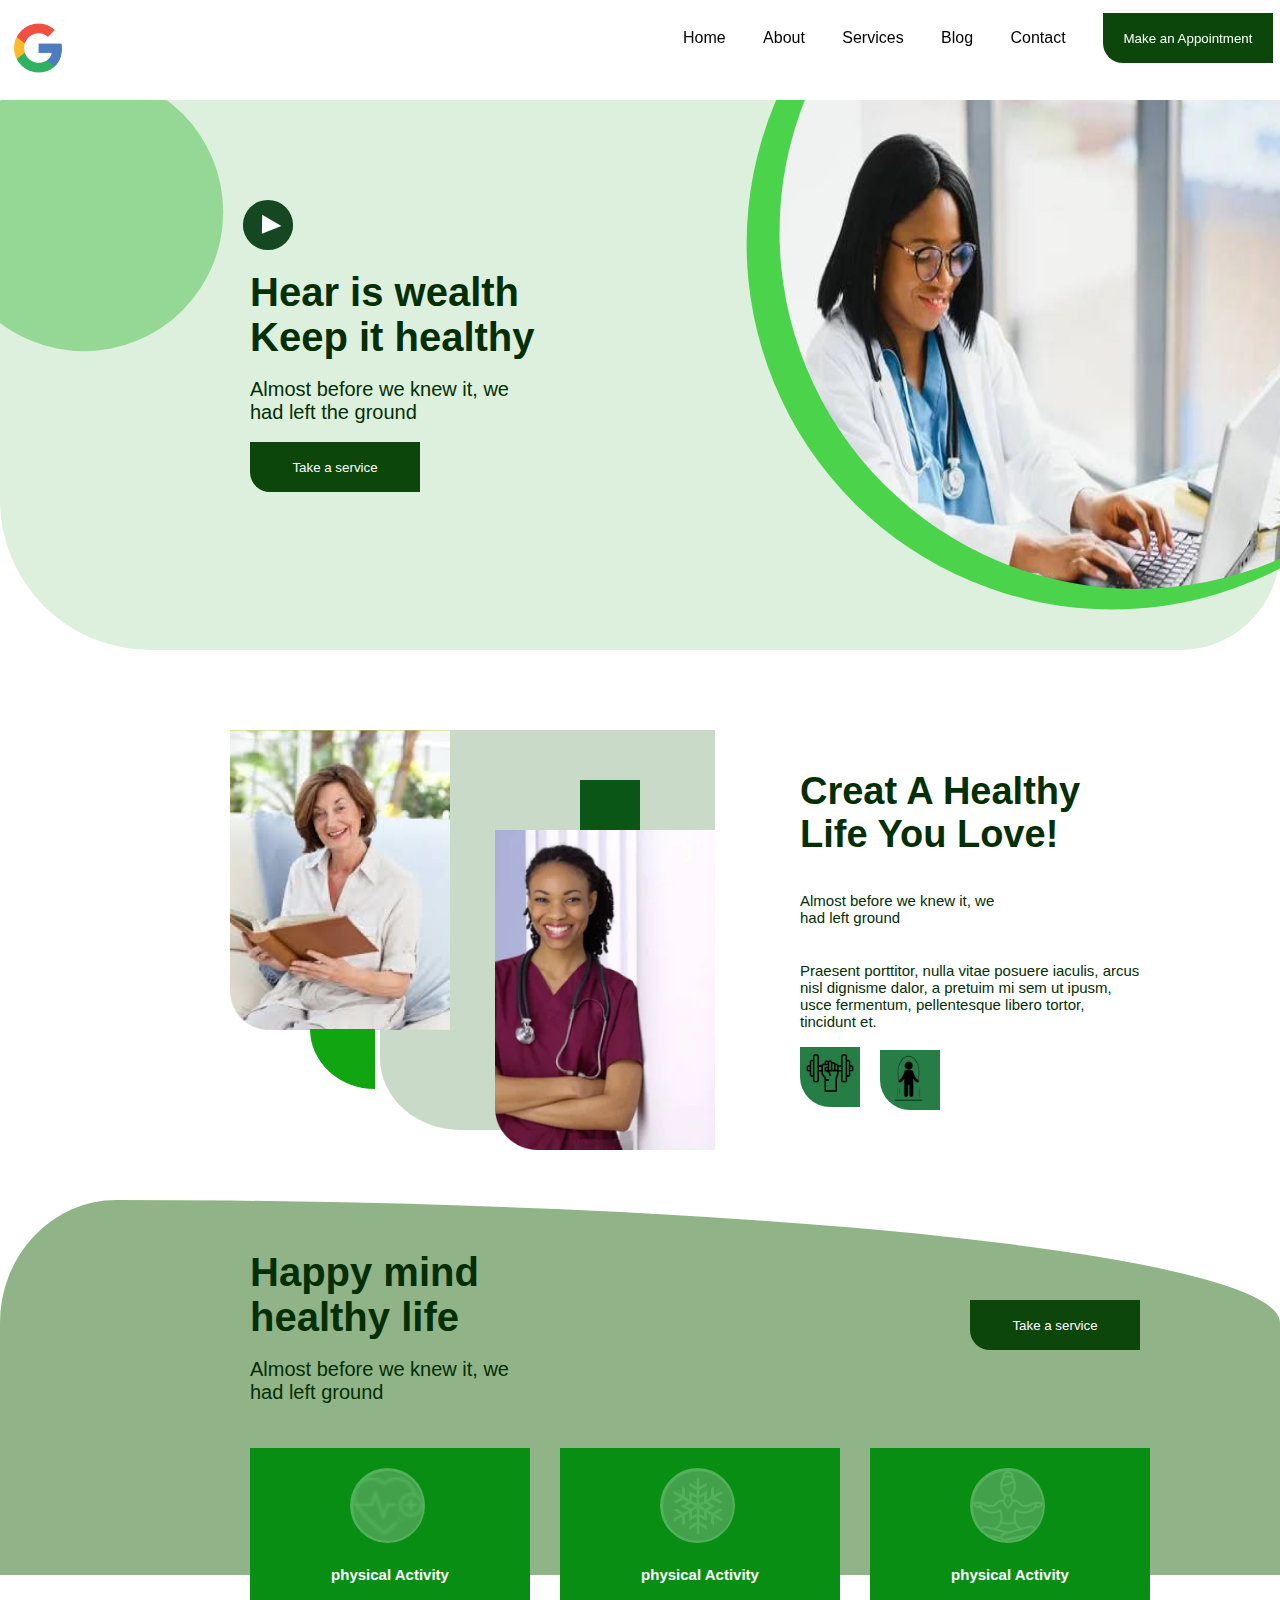
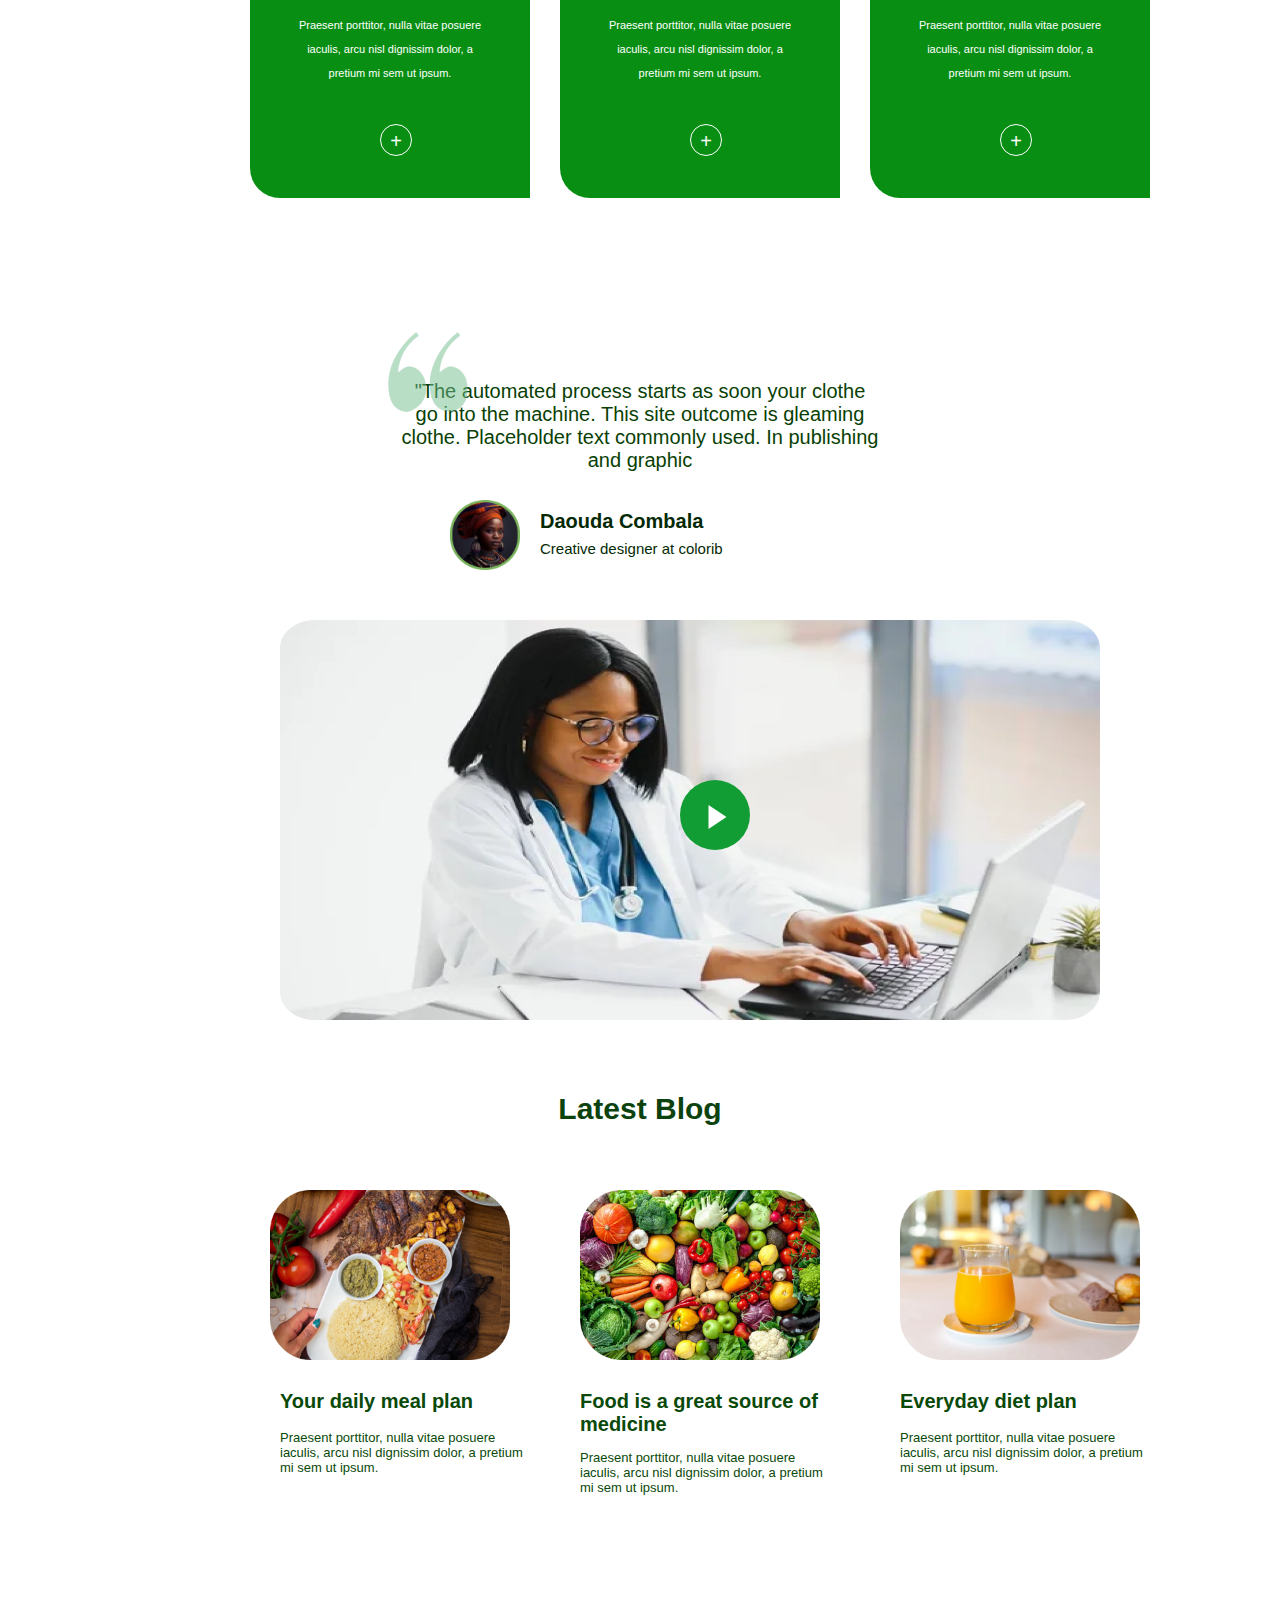
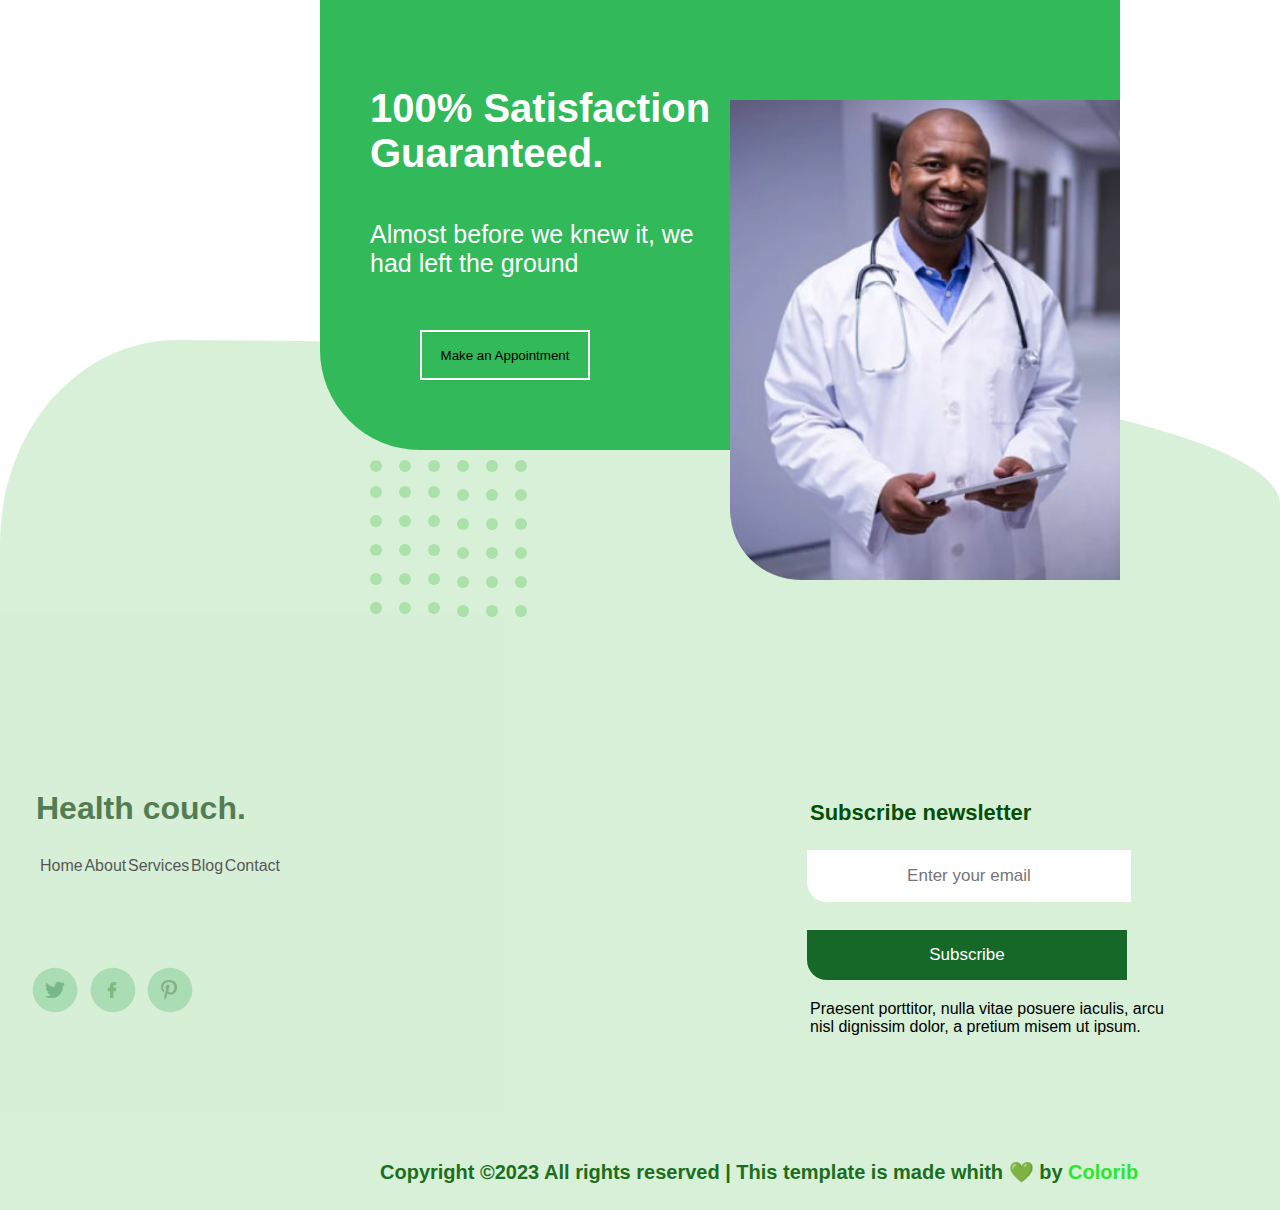
<file: index.html>
<!DOCTYPE html>
<html lang="fr">
    <head>
        <meta charset="UTF-8">
        <meta name="viewport" content="width=device-width, initial-scale=1.0">
        <link rel="stylesheet" href="style.css">
        <title>Site web</title>

    </head>

    <body>
        <header class="main">
            <nav>
                <img src="images/logo.jpeg">
                <ul>
                    <a href="#">Home</a>
                    <a href="#">About</a>
                    <a href="#">Services</a>
                    <a href="#">Blog</a>
                    <a href="#">Contact</a>
                    <button><a class="button" href="#">Make an Appointment</a></button>
                </ul>
            </nav>
        </header>

 <!-- Home -->

        <div class="g_round">
            <div class="round_1"></div>
            <div class="rnd"></div>
            <div class="tr"></div>
            <div class="space_text">
                <h1>Hear is wealth <br> Keep it healthy</h1><br>
                <p>Almost before we knew it, we <br> had left the ground</p><br>
                <button><a class="index" href="#">Take a service</a></button>
            </div>
            <div class="round_2"><img src="images/doc.jpg"></div> 
        </div>

<!-- About -->

        <section class="section_about">
            <div class="about_text">
                <h1>Creat A Healthy<br>Life You Love!</h1><br><br>
                <p>Almost before we knew it, we<br>had left ground</p><br><br>
                <p>Praesent porttitor, nulla vitae posuere iaculis, arcus<br>
                    nisl dignisme dalor, a pretuim mi sem ut ipusm,<br>
                    usce fermentum, pellentesque libero tortor,<br> tincidunt et.<br><br>
                </p>
                <div class="ind1"></div>
                <img class="ff" src="images/poid.png">
                <div class="ind2"></div>
                <img class="kk" src="images/corde-removebg-preview.png">
            </div>

            <div class="cadre">
                <div class="ind3"></div>
                <div class="ph1"><img class="pp" src="images/10.png"></div>
                <div class="ph2"><img src="images/11.png"></div>
                <div class="ind4"></div>
            </div>
        </section>

<!-- service -->

        <section class="take_service">
            <div class="service_text">
                <h1>Happy mind<br>healthy life</h1><br>
                <p>Almost before we knew it, we<br>had left ground</p>
            </div>
            <button class="bt_service"><a class="t_service" href="#">Take a service</a></button>
        </section>
 <!-- les carres -->
        <section class="carre">
            <div class="carre1">
                <div class="rn"><img class="i1" src="images/1.jpg" alt=""></div>
                <div class="text_carre">
                    <h4>physical Activity</h4><br><br>
                    <p>Praesent porttitor, nulla vitae posuere<br><br> iaculis, arcu nisl dignissim dolor, a<br><br> pretium mi sem ut ipsum.</p>
                    <div class="singne"><p>+</p></div>
                </div>
            </div>

            <div class="carre2">
                <div class="rn2"><img class="i2" src="images/2.jpg"></div>
                <div class="text_carre2">
                    <h4>physical Activity</h4><br><br>
                    <p>Praesent porttitor, nulla vitae posuere<br><br> iaculis, arcu nisl dignissim dolor, a<br><br> pretium mi sem ut ipsum.</p>
                    <div class="singne2"><p>+</p></div>
                </div>
            </div>

            <div class="carre3">
                <div class="rn3"><img class="i3" src="images/3.jpg"></div>
                <div class="text_carre3">
                    <h4>physical Activity</h4><br><br>
                    <p>Praesent porttitor, nulla vitae posuere<br><br> iaculis, arcu nisl dignissim dolor, a<br><br> pretium mi sem ut ipsum.</p>
                    <div class="singne3"><p>+</p></div>
                </div>
                
        </section>
<!-- suite -->
        <div class="suite">
            <div class="tt">
                
                <img class="s_66" src="images/66.png">
                <p>"The automated process starts as soon your clothe<br>go into the machine. This site outcome is gleaming<br>clothe. Placeholder text commonly used. In publishing<br>and graphic</p>
            </div>
            <div class="r_im">
                <img class="im4" src="images/4.png">
                <h5>Daouda Combala</h5>
                <p>Creative designer at colorib</p>
            </div>

            <div class="vid">
                <img class="doc" src="images/5.png">
                <div class="play">
                    <div class="lecture"></div>
                </div>
            </div>
        </div>

    <!-- blog -->

        <section class="blog">
            
            <h3>Latest Blog</h3>

            <div class="plat">
                <img class="garb" src="images/6.png">
                <h1><a href="#">Your daily meal plan</a></h1><br><br>
                <p>Praesent porttitor, nulla vitae posuere<br> iaculis, arcu nisl dignissim dolor, a pretium<br> mi sem ut ipsum.</p>
            </div>

            <div class="legu">
                <img class="fru" src="images/7.png">
                <h1><a href="#">Food is a great source of<br> medicine</a></h1><br><br>
                <p>Praesent porttitor, nulla vitae posuere<br> iaculis, arcu nisl dignissim dolor, a pretium<br> mi sem ut ipsum.</p>
            </div>

            <div class="jus">
                <img class="sir" src="images/8.png">
                <h1><a href="#">Everyday diet plan</a></h1><br><br>
                <p>Praesent porttitor, nulla vitae posuere<br> iaculis, arcu nisl dignissim dolor, a pretium<br> mi sem ut ipsum.</p>
            </div>

        </section>

        <section class="sec_docteur">
            <div class="doc_text">
                <h1>100% Satisfaction<br> Guaranteed.</h1>
                <p>Almost before we knew it, we<br> had left the ground</p>
                <button class="sn"><a href="#">Make an Appointment</a></button>
                <img class="im_doc" src="images/9.jpg">
            </div>

            <div class="ro1">
                <div class="dd1"></div>
                <div class="dd2"></div>
                <div class="dd3"></div>
                <div class="dd4"></div>
                <div class="dd5"></div>
                <div class="dd6"></div>
            </div>

            <div class="ro2">
                <div class="p1"></div>
                <div class="p2"></div>
                <div class="p3"></div>
                <div class="p4"></div>
                <div class="p5"></div>
                <div class="p6"></div>
            </div>

            <div class="ro3">
                <div class="m1"></div>
                <div class="m2"></div>
                <div class="m3"></div>
                <div class="m4"></div>
                <div class="m5"></div>
                <div class="m6"></div>
            </div>

            <div class="ro4">
                <div class="w1"></div>
                <div class="w2"></div>
                <div class="w3"></div>
                <div class="w4"></div>
                <div class="w5"></div>
                <div class="w6"></div>
            </div>
            <div class="ro5">
                <div class="a1"></div>
                <div class="a2"></div>
                <div class="a3"></div>
                <div class="a4"></div>
                <div class="a5"></div>
                <div class="a6"></div>
            </div>
            <div class="ro6">
                <div class="v1"></div>
                <div class="v2"></div>
                <div class="v3"></div>
                <div class="v4"></div>
                <div class="v5"></div>
                <div class="v6"></div>
            </div>
            <div class="ro7">
                <div class="s1"></div>
                <div class="s2"></div>
                <div class="s3"></div>
                <div class="s4"></div>
                <div class="s5"></div>
                <div class="s6"></div>
            </div>


        </section>
        <footer>
            <div class="foot_nav">
                <h1><a href="#">Health couch.</a></h1>
                <ul>
                    <a href="#">Home</a>
                    <a href="#">About</a>
                    <a href="#">Services</a>
                    <a href="#">Blog</a>
                    <a href="#">Contact</a>
                </ul>
                <div class="r1"></div>
                <img class="r1_im" src="images/twitter.png">
                <div class="r2"></div>
                <img class="r2_im" src="images/facebook.png">
                <div class="r3"></div>
                <img class="r3_im" src="images/pinterest.png">
            </div>

            <div class="newslet">
                <h1>Subscribe newsletter</h1>
            </div>
            <div class="p_for">
                <input type="text" placeholder="Enter your email"> <br><br>
                <button>Subscribe</button>
                <p>Praesent porttitor, nulla vitae posuere iaculis, arcu<br> nisl dignissim dolor, a pretium misem ut ipsum.</p><br><br><br>
                <h5>Copyright ©2023 All rights reserved | This template is made whith 💚 by <a href="#">Colorib</a></h5>
            </div>
            

        </footer>

    </body>
</html>
</file>
<file: style.css>
*{
    margin: 0px;
}
body{
    background-color: white;
    overflow-x: hidden;
    z-index: 0;
    font-family: Verdana, Geneva, Tahoma, sans-serif;

}

nav{
    display: flex;
    min-height: 50px;
    border: solid;
    border-color: white;
    position: fixed;
    width: 100%;
    z-index: 2;
}


/* HEADER */

header{
    background-color: white;
    border-radius: 10px 10px 10px 10px;
    position: fixed;
    height: 50px;
    width: 100%;
    z-index: 1;
}

button{
    background-color: rgb(12, 70, 10);
    width: 170px;
    height: 50px;
    border-style: none;
    border-radius: 0 0 0 20px;
}
.button{
    color: white;
}


img{
    width: 70px;
    height: 70px;
    position: absolute;
    top: 10px;
}

.main{
    width: 100%;
    height: 100px;
    position: fixed;
    background-color: white;
}

a{
    text-decoration: none;
    color: black;
}


nav ul{
    display: flex;
    flex: 2 2 50px;
    justify-content: space-between;
    align-items: center;
    margin: 10px;
    margin-left: 50%;

}

/*Home*/

.g_round{
    width: 100vw;
    height: 550px;
    background-color: rgb(221, 240, 221);
    border-radius: 0 0 100px 150px;
    display: flex;
    position: absolute;
    top: 100px;
}

div.round_1{
         width: 400px;
        height: 400px;
        /* border-radius: 50%; */
        background-color: rgb(149, 215, 149);
        /* display: flex; */
        /* position: absolute; */
        /* left: -170px; */
        clip-path: circle(34.8% at 21% 28%);

}

div.round_2{
        width: 600px;
        height: 600px;
        /* border-radius: 50%; */
        background-color: rgb(76, 211, 76);
        margin-left: auto;
        clip-path: circle(60.9% at 72% 24%);

}

.round_2 img{
    width: 620px;
    height: 550px;
    clip-path: circle(60.9% at 72% 24%);
    margin-top: -10px;
    margin-left: 10px;
}   
.space_text{
    position: absolute;
    top: 170px;
    left: 250px;
}

.space_text h1{
    font-size: 40px;
    font-family: "Poppins",sans-serif;
    color: rgb(4, 46, 4);
}

.space_text p{
    font-size: 20px;
    font-family: "Poppins",sans-serif;
    color: rgb(4, 46, 4);
}

.index{
    color: white;
}

.tr{
    height: 30px;
    width: 30px;
    clip-path: polygon(88% 53%, 24% 16%, 23% 79%);
    background-color: white;
    position: absolute;
    top: 110px;
    left: 255px;
}
.rnd{
    height: 50px;
    width: 50px;
    background-color: rgb(22, 71, 35);
    clip-path: circle(50.2% at 50% 50%);
    position: absolute;
    top: 100px;
    left: 243px;
}

/*About*/

.about_text{
    position: absolute;
    top: 770px;
    left: 800px;
}

.about_text h1{
    font-size: 38px;
    font-family: "Poppins",sans-serif;
    color: rgb(4, 46, 4);
}

.about_text p{
    font-size: 15px;
    font-family: "Poppins",sans-serif;
    color: rgb(4, 46, 4);
}


div.ind1{
    height: 60px;
    width: 60px;
    background-color: rgb(38, 125, 70);
    
    border-radius: 0% 0% 100% 100% / 0% 0% 0% 100% ;
}
.ff{
    height: 50px;
    width: 50px;
    top: 278px;
    left: 5px;
}
.kk{
    height: 50px;
    width: 50px;
    top: 283px;
    left: 83px;
}

div.ind2{
    height: 60px;
    width: 60px;
    background-color: rgb(38, 125, 70);
    border-radius: 0% 0% 100% 100% / 0% 0% 0% 100% ;
    position: absolute;
    left: 80px;
    top: 280px;
    
}

div.cadre{
    height: 400px;
    width: 335px;
    background-color: rgb(201, 218, 201);
    position: absolute;
    top: 730px;
    left: 380px;
    border-radius: 10% 10% 0% 24% / 0% 0% 1% 18% ;

}

div.ph1{
    height: 300px;
    width: 220px;
    background-color: rgb(18, 198, 18);
    position: absolute;
    top: 100px;
    left: 115px;
    border-radius: 10% 10% 0% 24% / 0% 0% 1% 18% ;
}

div.ph1{
    height: 300px;
    width: 220px;
    background-color: rgb(18, 198, 18);
    position: absolute;
    top: 100px;
    left: 115px;
    border-radius: 10% 10% 0% 24% / 0% 0% 1% 18% ;
}

div.ind3{
    height: 50px;
    width: 60px;
    background-color: rgb(9, 86, 22);
    position: absolute;
    top: 50px;
    left: 200px;
}

div.ph1 img{
    position: absolute;
    width: 220px;
    height: 320px;
    top: auto;   
}


div.ph2{
    height: 300px;
    width: 220px;
    background-color: rgb(208, 197, 75);
    position: absolute;
    top: 0px;
    left: -150px;
    border-radius: 10% 10% 0% 24% / 0% 0% 1% 18% ;
}

div.ph2 img{
    position: absolute;
    width: 220px;
    height: 300px;
    top: 0px;
}

div.ind4{
    height: 60px;
    width: 65px;
    background-color: rgb(18, 165, 18);
    position: relative;
    top: 299px;
    left: -70px;
    border-radius: 2% 10% 0% 100% / 0% 0% 10% 100% ;
}

/*service*/

.take_service{
    width: 100vw;
    height: 375px;
    background-color: rgb(144, 179, 136) ;
    position: absolute;
    top: 1200px;
    border-radius: 10% 100% 100% 0% / 36% 36% 0% 25% ;
}

.service_text{
    position: absolute;
    top: 50px;
    left: 250px;
}

.service_text h1{
    font-size: 40px;
    font-family: "Poppins",sans-serif;
    color: rgb(4, 46, 4);
}

.service_text p{
    font-size: 20px;
    font-family: "Poppins",sans-serif;
    color: rgb(4, 46, 4);
}

.bt_service{
    left: 970px;
    top: 100px;
    position: absolute;
}

.t_service{
    color: white;
}

/*le carres*/

.carre1{
    height: 350px;
    width: 280px;
    position: absolute;
    background-color: rgb(8, 143, 19);
    top: 1448px;
    left: 250px;
    text-align: center;
    border-radius: 0 0 0 30px;
}

div.rn{
    height: 75px;
    width: 75px;
    background-color: white;
    position: absolute;
    border-radius: 50%;
    left: 100px;
    margin-top: 20px;
    opacity: .3;
}

div.text_carre h4{
    margin-top: 118px;
    color: white;
    font-size: 15px;
    font-family: "Poppins",sans-serif;
}

div.text_carre p{
    color: white;
    font-size: 11px;
    font-family: "Poppins",sans-serif;
}

div.singne{
    height: 30px;
    width: 30px;
    position: absolute;
    border-radius: 50%;
    border: 1px solid white;
    left: 130px;
    margin-top: 45px;
    color: white;
}

div.singne p{
    font-size: 20px;
    margin-top: 5px;
}

.carre2{
    height: 350px;
    width: 280px;
    position: absolute;
    background-color: rgb(8, 143, 19);
    top: 1448px;
    left: 560px;
    text-align: center;
    border-radius: 0 0 0 30px;
}

div.rn2{
    height: 75px;
    width: 75px;
    background-color: white;
    position: absolute;
    border-radius: 50%;
    left: 100px;
    margin-top: 20px;
    opacity: .3;
}

div.text_carre2 h4{
    margin-top: 118px;
    color: white;
    font-size: 15px;
    font-family: "Poppins",sans-serif;
}

div.text_carre2 p{
    color: white;
    font-size: 11px;
    font-family: "Poppins",sans-serif;
}

div.singne2{
    height: 30px;
    width: 30px;
    position: absolute;
    border-radius: 50%;
    border: 1px solid white;
    left: 130px;
    margin-top: 45px;
    color: white;
}

div.singne2 p{
    font-size: 20px;
    margin-top: 5px;
}


.carre3{
    height: 350px;
    width: 280px;
    position: absolute;
    background-color: rgb(8, 143, 19);
    top: 1448px;
    left: 870px;
    text-align: center;
    border-radius: 0 0 0 30px;
}
div.rn3{
    height: 75px;
    width: 75px;
    background-color: white;
    position: absolute;
    border-radius: 50%;
    left: 100px;
    margin-top: 20px;
    opacity: .3;
}
div.text_carre3 h4{
    margin-top: 118px;
    color: white;
    font-size: 15px;
    font-family: "Poppins",sans-serif;
}
div.text_carre3 p{
    color: white;
    font-size: 11px;
    font-family: "Poppins",sans-serif;
}

div.singne3{
    height: 30px;
    width: 30px;
    position: absolute;
    border-radius: 50%;
    border: 1px solid white;
    left: 130px;
    margin-top: 45px;
    color: white;
}

div.singne3 p{
    font-size: 20px;
    margin-top: 5px;
}

img.i1{
    width: 70px;
    height: 70px;
    position: absolute;
    border-radius: 50%;
    margin-left: -35px;
    margin-top: -7px;
    background-color: white;
    opacity: .2;
}

img.i2{
    width: 70px;
    height: 70px;
    position: absolute;
    border-radius: 50%;
    margin-left: -35px;
    margin-top: -7px;
    background-color: white;
    opacity: .2;
}

img.i3{
    width: 70px;
    height: 70px;
    position: absolute;
    border-radius: 50%;
    margin-left: -35px;
    margin-top: -7px;
    background-color: white;
    opacity: .2;
}

div.tt{
    position: relative;
    font-size: 20px;
    text-align: center;
    color: rgb(9, 63, 5);
    top: 1980px;
}
div img.s_66{
    opacity: .5;
    margin-left: -252px;
    top: -48px;
    height: 80px;
    width: 80px;
}

div img.im4{
    height: 70px;
    width: 70px;
    position: absolute;
    top: 2100px;
    margin-left: 450px;
}

div.r_im h5{
    position: absolute;
    font-size: 20px;
    top: 2110px;
    margin-left: 540px;
    color: rgb(4, 41, 4);
}

div.r_im p{
    position: absolute;
    font-size: 15px;
    top: 2140px;
    margin-left: 540px;
    color: rgb(4, 41, 4);
}

/*pplay*/

div.vid{
    height: 350px;
    width: 900px;
    background-color: white;
    position: absolute;
    top: 2230px;
    margin-left: 280px;
    border-radius: 20px 20px 20px 20px;
}

div img.doc{
    height: 400px;
    width: 820px;
    position: absolute;
    margin-top: -20px;
    border-radius: 20px 20px 20px 20px;
}

div div.play{
    width: 70px;
    height: 70px;
    border-radius: 50%;
    background-color: rgb(17, 156, 52);
    position: absolute;
    margin-top: 150px;
    margin-left: 400px;
}

div div.lecture{
    width: 150px;
    height: 150px;
    background-color: white;
    position: absolute;
    clip-path: polygon(61% 48%, 49% 40%, 49% 56%);
    top: -35px;
    left: -45px;
}

/*blog*/

.blog h3{
    font-size: 30px;
    text-align: center;
    color: rgb(11, 66, 14);
    position: relative;
    top: 2600px;
}

.plat img{
    height: 170px;
    width: 240px;
    margin-top: 2780px;
    margin-left: 270px;
}

.plat h1{
    position: absolute;
    font-size: 20px;
    top: 2990px;
    left: 280px;
    color: rgb(72, 189, 72);
}
.plat h1 a{
    color: rgb(9, 73, 9);
}
.plat p{
    position: absolute;
    font-size: 13px;
    top: 3030px;
    left: 280px;
    color: rgb(9, 73, 9);
}

.legu img{
    height: 170px;
    width: 240px;
    margin-top: 2780px;
    margin-left: 580px;
}

.legu h1{
    position: absolute;
    font-size: 20px;
    top: 2990px;
    left: 580px;
    color: rgb(72, 189, 72);
}

.legu h1 a{
    color: rgb(9, 73, 9);
}

.legu p{
    position: absolute;
    font-size: 13px;
    top: 3050px;
    left: 580px;
    color: rgb(9, 73, 9);
}

.jus img{
    height: 170px;
    width: 240px;
    margin-top: 2780px;
    margin-left: 900px;
}

.jus h1{
    position: absolute;
    font-size: 20px;
    top: 2990px;
    left: 900px;
    color: rgb(72, 189, 72);
}

.jus h1 a{
    color: rgb(9, 73, 9);
}

.jus p{
    position: absolute;
    font-size: 13px;
    top: 3030px;
    left: 900px;
    color: rgb(9, 73, 9);
}

.doc_text{
    position: absolute;
    width: 800px;
    height: 450px;
    background-color: rgb(49, 185, 90);
    left: 320px;
    top: 3200px;
    border-radius: 0 0 0 100px;
    z-index: 1;
}

.doc_text h1{
    position: absolute;
    font-size: 40px;
    color: white;
    margin-top: 86px;
    margin-left: 50px;
}
.doc_text p{
    position: absolute;
    font-size: 25px;
    color: white;
    margin-top: 220px;
    margin-left: 50px;
}
.doc_text img{
    width: 390px;
    height: 480px;
    margin-left: 140px;
    margin-top: 90px;
    z-index: 1;
    border-radius: 0 0 0 70px;
    z-index: 0;
    
}

.sn{
    background-color: rgb(49, 185, 90);
    margin-top: 330px;
    margin-left: 100px;
    border-radius: 0 0 0 0px;
    border: 2px solid white;
}
.doc_text button{
    color: white;
}

.dd1{
    position: absolute;
    width: 12px;
    height: 12px;
    background-color: rgb(105, 207, 102);
    border-radius: 100%;
    top: 3660px;
    left: 370px;
}

.dd2{
    position: absolute;
    width: 12px;
    height: 12px;
    background-color:rgb(105, 207, 102);
    border-radius: 100%;
    top: 3660px;
    left: 399px;
}

.dd3{
    position: absolute;
    width: 12px;
    height: 12px;
    background-color: rgb(105, 207, 102);
    border-radius: 100%;
    top: 3660px;
    left: 428px;
}

.dd4{
    position: absolute;
    width: 12px;
    height: 12px;
    background-color: rgb(105, 207, 102);
    border-radius: 100%;
    top: 3660px;
    left: 457px;
}

.dd5{
    position: absolute;
    width: 12px;
    height: 12px;
    background-color: rgb(105, 207, 102);
    border-radius: 100%;
    top: 3660px;
    left: 486px;
}

.dd6{
    position: absolute;
    width: 12px;
    height: 12px;
    background-color: rgb(105, 207, 102);
    border-radius: 100%;
    top: 3660px;
    left: 515px;
}

.p1{
    position: absolute;
    width: 12px;
    height: 12px;
    background-color: rgb(105, 207, 102);
    border-radius: 100%;
    top: 3686px;
    left: 370px;
}
.p2{
    position: absolute;
    width: 12px;
    height: 12px;
    background-color: rgb(105, 207, 102);
    border-radius: 100%;
    top: 3715px;
    left: 370px;
}
.p3{
    position: absolute;
    width: 12px;
    height: 12px;
    background-color: rgb(105, 207, 102);
    border-radius: 100%;
    top: 3744px;
    left: 370px;
}
.p4{
    position: absolute;
    width: 12px;
    height: 12px;
    background-color: rgb(105, 207, 102);
    border-radius: 100%;
    top: 3773px;
    left: 370px;
}
.p5{
    position: absolute;
    width: 12px;
    height: 12px;
    background-color: rgb(105, 207, 102);
    border-radius: 100%;
    top: 3802px;
    left: 370px;
}
.m1{
    position: absolute;
    width: 12px;
    height: 12px;
    background-color: rgb(105, 207, 102);
    border-radius: 100%;
    top: 3686px;
    left: 399px;
}
.m2{
    position: absolute;
    width: 12px;
    height: 12px;
    background-color: rgb(105, 207, 102);
    border-radius: 100%;
    top: 3715px;
    left: 399px;
}
.m3{
    position: absolute;
    width: 12px;
    height: 12px;
    background-color:rgb(105, 207, 102);
    border-radius: 100%;
    top: 3744px;
    left: 399px;
}
.m4{
    position: absolute;
    width: 12px;
    height: 12px;
    background-color: rgb(105, 207, 102);
    border-radius: 100%;
    top: 3773px;
    left: 399px;
}
.m5{
    position: absolute;
    width: 12px;
    height: 12px;
    background-color:rgb(105, 207, 102);
    border-radius: 100%;
    top: 3802px;
    left: 399px;
}
.w1{
    position: absolute;
    width: 12px;
    height: 12px;
    background-color: rgb(105, 207, 102);
    border-radius: 100%;
    top: 3686px;
    left: 428px;
}
.w2{
    position: absolute;
    width: 12px;
    height: 12px;
    background-color: rgb(105, 207, 102);
    border-radius: 100%;
    top: 3715px;
    left: 428px;
}
.w3{
    position: absolute;
    width: 12px;
    height: 12px;
    background-color: rgb(105, 207, 102);
    border-radius: 100%;
    top: 3744px;
    left: 428px;
}
.w4{
    position: absolute;
    width: 12px;
    height: 12px;
    background-color: rgb(105, 207, 102);
    border-radius: 100%;
    top: 3773px;
    left: 428px;
}
.w5{
    position: absolute;
    width: 12px;
    height: 12px;
    background-color: rgb(105, 207, 102);
    border-radius: 100%;
    top: 3802px;
    left: 428px;
}
.a1{
    position: absolute;
    width: 12px;
    height: 12px;
    background-color: rgb(105, 207, 102);
    border-radius: 100%;
    top: 3689px;
    left: 457px;
}
.a2{
    position: absolute;
    width: 12px;
    height: 12px;
    background-color: rgb(105, 207, 102);
    border-radius: 100%;
    top: 3718px;
    left: 457px;
}
.a3{
    position: absolute;
    width: 12px;
    height: 12px;
    background-color: rgb(105, 207, 102);
    border-radius: 100%;
    top: 3747px;
    left: 457px;
}

.a4{
    position: absolute;
    width: 12px;
    height: 12px;
    background-color: rgb(105, 207, 102);
    border-radius: 100%;
    top: 3776px;
    left: 457px;
}
.a5{
    position: absolute;
    width: 12px;
    height: 12px;
    background-color: rgb(105, 207, 102);
    border-radius: 100%;
    top: 3805px;
    left: 457px;
}
.v1{
    position: absolute;
    width: 12px;
    height: 12px;
    background-color: rgb(105, 207, 102);
    border-radius: 100%;
    top: 3689px;
    left: 486px;
}
.v2{
    position: absolute;
    width: 12px;
    height: 12px;
    background-color: rgb(105, 207, 102);
    border-radius: 100%;
    top: 3718px;
    left: 486px;
}
.v3{
    position: absolute;
    width: 12px;
    height: 12px;
    background-color: rgb(105, 207, 102);
    border-radius: 100%;
    top: 3747px;
    left: 486px;
}
.v4{
    position: absolute;
    width: 12px;
    height: 12px;
    background-color: rgb(105, 207, 102);
    border-radius: 100%;
    top: 3776px;
    left: 486px;
}
.v5{
    position: absolute;
    width: 12px;
    height: 12px;
    background-color: rgb(105, 207, 102);
    border-radius: 100%;
    top: 3805px;
    left: 486px;
}
.s1{
    position: absolute;
    width: 12px;
    height: 12px;
    background-color: rgb(105, 207, 102);
    border-radius: 100%;
    top: 3689px;
    left: 515px;
}
.s2{
    position: absolute;
    width: 12px;
    height: 12px;
    background-color: rgb(105, 207, 102);
    border-radius: 100%;
    top: 3718px;
    left: 515px;
}
.s3{
    position: absolute;
    width: 12px;
    height: 12px;
    background-color: rgb(105, 207, 102);
    border-radius: 100%;
    top: 3747px;
    left: 515px;
}
.s4{
    position: absolute;
    width: 12px;
    height: 12px;
    background-color: rgb(105, 207, 102);
    border-radius: 100%;
    top: 3776px;
    left: 515px;
}
.s5{
    position: absolute;
    width: 12px;
    height: 12px;
    background-color: rgb(105, 207, 102);
    border-radius: 100%;
    top: 3805px;
    left: 515px;
}




/*footer*/

.foot_nav{
    height: 870px;
    width: 100%;
    position: absolute;
    background-color: rgb(198, 233, 198);
    border-radius: 16% 100% 100% 0% / 27% 22% 0% 20% ;
    top: 3540px;
    opacity: .7;
    z-index: 0;

    z-index: 0;
}

.foot_nav h1{
    margin-top: 450px;
    margin-left: 36px;
    font-size: 32px;
}
.foot_nav a{
    color: rgb(9, 71, 9);
}

.foot_nav ul{
    display: flex;
    margin-right: 1000px;
    justify-content: space-between;
    margin-top: 30px;
}

.foot_nav ul a{
    color: rgb(12, 12, 12);
}

.r1{
    width: 230px;
    height: 230px;
    background-color: rgb(135, 207, 149);
    position: absolute;
    clip-path: circle(9.7% at 50% 50%);
    left: -60px;
}
.r1_im{
    position: absolute;
    height: 20px;
    width: 20px;
    top: 640px;
    left: 45px;
}

.r2{
    width: 230px;
    height: 230px;
    background-color: rgb(135, 207, 149);
    position: absolute;
    clip-path: circle(9.7% at 50% 50%);
    left: -2px;
}
.r2_im{
    position: absolute;
    height: 20px;
    width: 20px;
    top: 640px;
    left: 102px;
}

.r3{
    width: 230px;
    height: 230px;
    background-color: rgb(135, 207, 149);
    position: absolute;
    clip-path: circle(9.7% at 50% 50%);
    left: 55px;
}
.r3_im{
    position: absolute;
    height: 20px;
    width: 20px;
    top: 640px;
    left: 159px;
}
.newslet h1{
    font-size: 22px;
    color: rgb(5, 78, 5);
    position: absolute;
    top: 4000px;
    left: 810px;
}
.p_for input{
    background-color: white;
    height: 50px;
    text-align: center;
    border-bottom-left-radius: 20px;
    border: none;
    font-size: 17px;
    position: absolute;
    top: 4050px;
    left: 807px;
    width: 20rem;
}

.p_for button{
    border: none;
    height: 50px;
    font-size: 17px;
    background-color: #156827;
    border-bottom-left-radius: 20px;
    color: white;
    top: 4130px;
    left: 807px;
    position: absolute;
    width: 20rem;
}

.p_for p{
    position: absolute;
    top: 4200px;
    left: 810px;
}

.p_for h5{
    position: absolute;
    top: 4360px;
    left: 380px;
    font-size: 20px;
    color: rgb(27, 110, 27);
}
.p_for h5 a{
    color: rgb(43, 231, 43);
}
</file>
